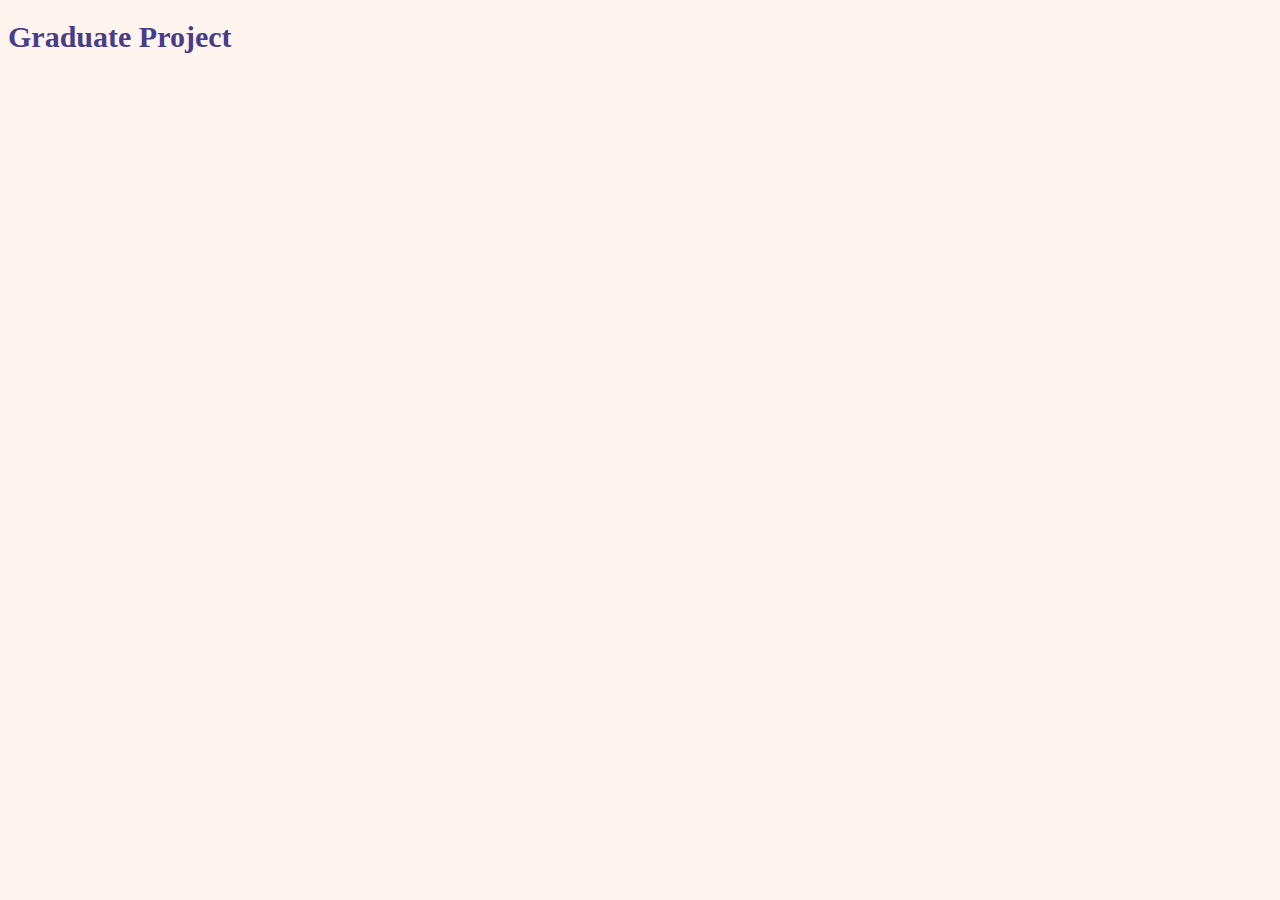
<file: GraduateProject.html>
<!DOCTYPE html>
<html lang="en" dir="ltr">
  <head>
    <meta charset="utf-8">
    <title>Graduate Project</title>
  </head>
  <link rel="stylesheet" href="style.css">
  <body>
    <h1><strong>Graduate Project</strong></h1>
  </body>
</html>
</file>
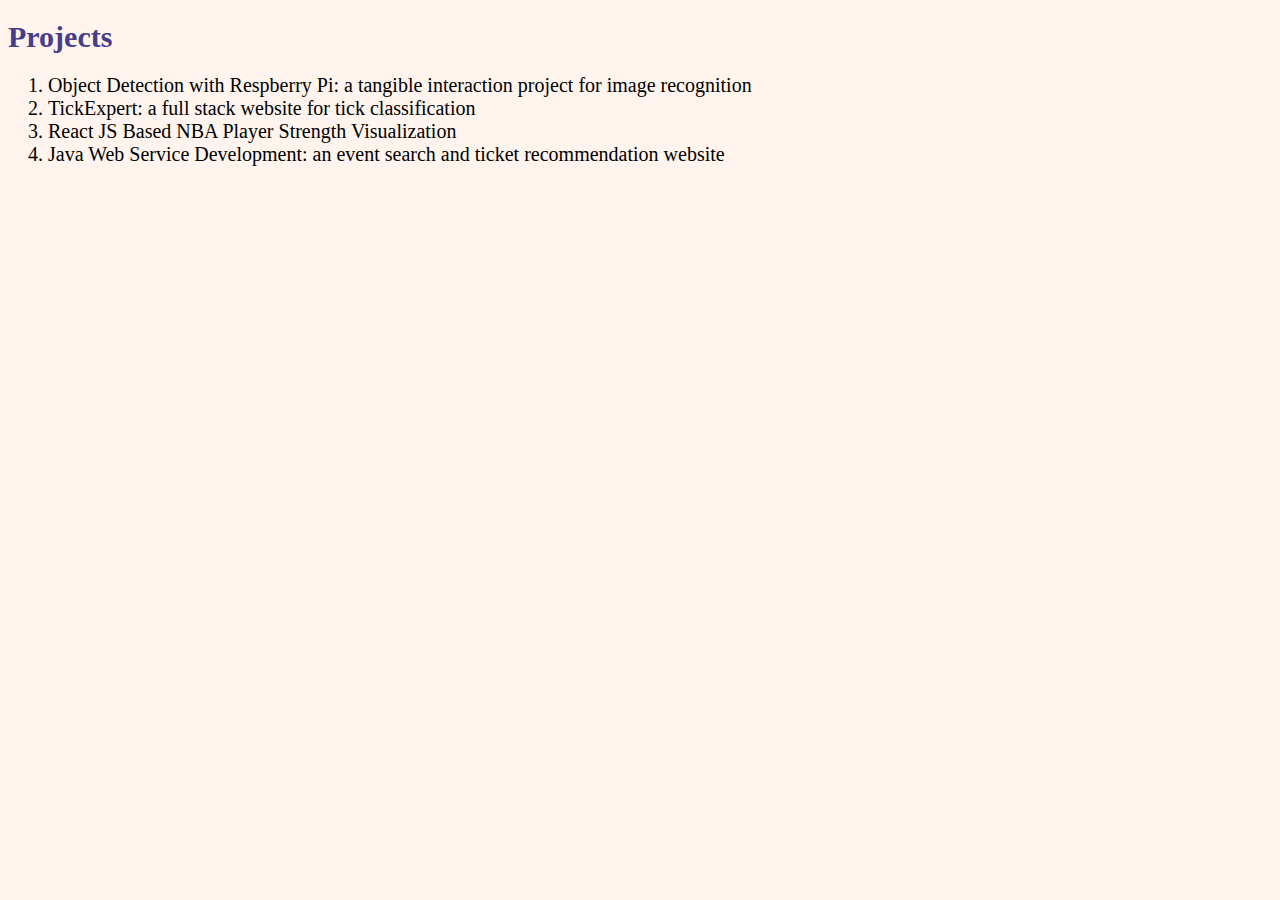
<file: projects.html>
<!DOCTYPE html>
<html lang="en" dir="ltr">

<head>
  <meta charset="utf-8">
  <title>Projects</title>
  <link rel="stylesheet" href="style.css">
</head>

<body>
  <h1><strong>Projects</strong></h1>
  <ol>
    <li>
      Object Detection with Respberry Pi: a tangible interaction project for image recognition
    </li>
    <li>
      TickExpert: a full stack website for tick classification
    </li>
    <li>
      React JS Based NBA Player Strength Visualization
    </li>
    <li>
      Java Web Service Development: an event search and ticket recommendation website
    </li>
  </ol>
  <hr />
</body>

</html>
</file>
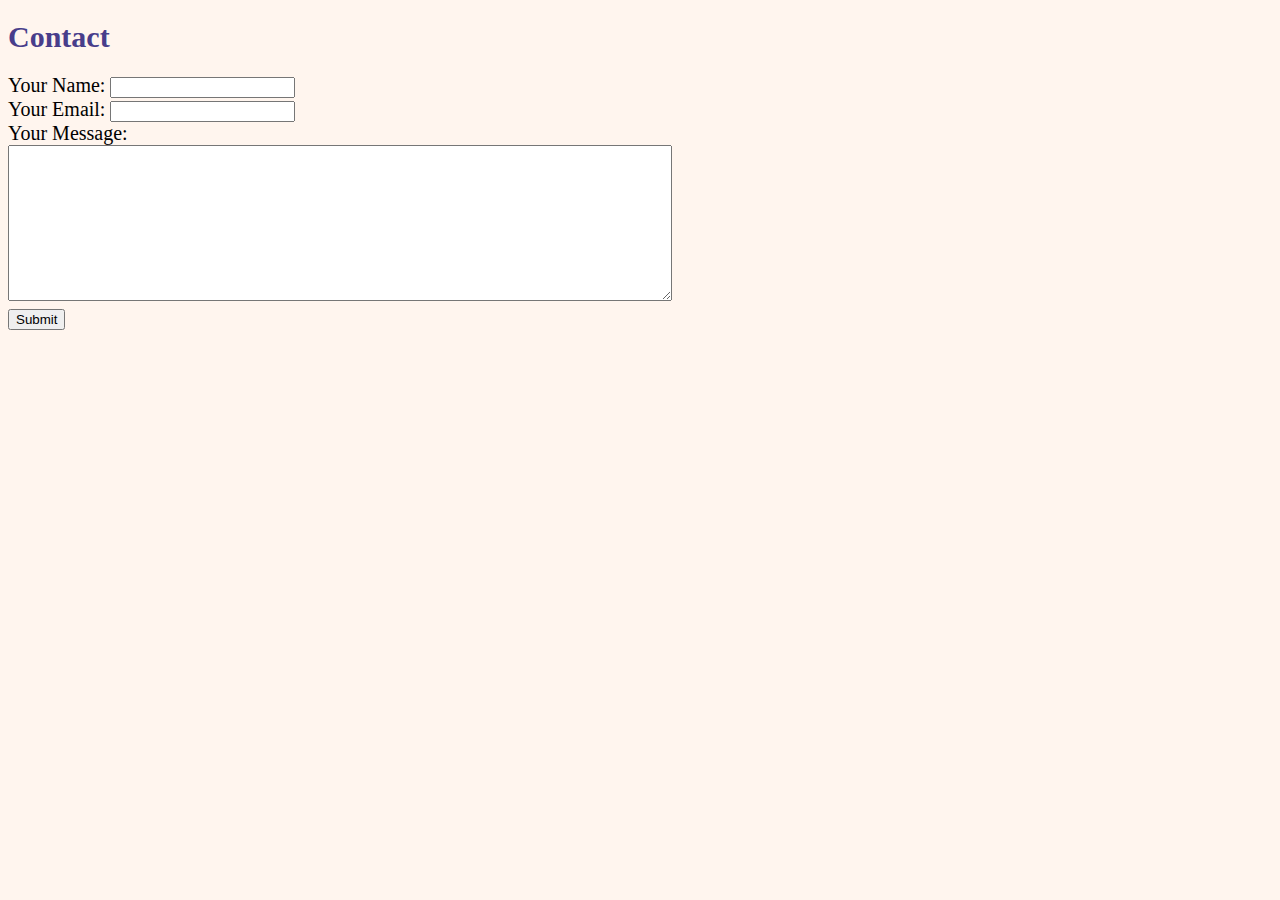
<file: HTML-Personal Website/contact.html>
<!DOCTYPE html>
<html lang="en" dir="ltr">
  <head>
    <meta charset="utf-8">
    <title>Contact Me</title>
    <link rel="stylesheet" href="style.css">
  </head>
  <body>
    <h1><strong>Contact</strong></h1>
    <p></p>
    <p></p>
    <form action="mailto:liwumass@gmail.com" method="post" enctype="text/plain">
      <label for="">Your Name: </label>
      <input type="text" name="yourName" value=""><br>
      <label for="">Your Email:</label>
      <input type="email" name="yourEmail" value=""><br>
      <label for="">Your Message:</label><br>
      <textarea name="yourMessage" rows="10" cols="80"></textarea><br>
      <input type="submit" name=""><br>
    </form>
  </body>
</html>
</file>
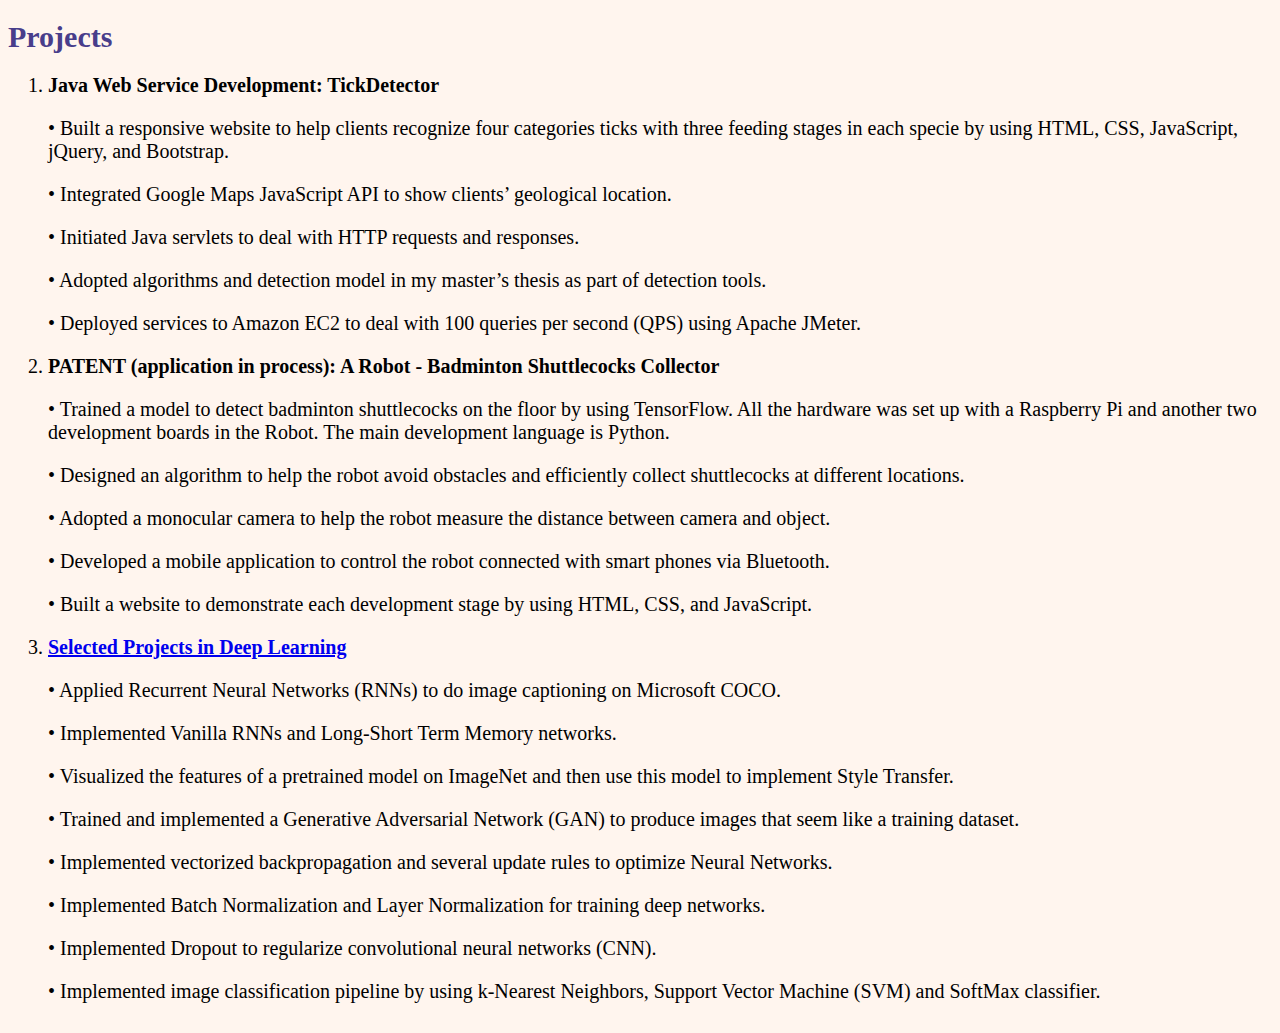
<file: HTML-Personal Website/projects.html>
<!DOCTYPE html>
<html lang="en" dir="ltr">

<head>
  <meta charset="utf-8">
  <title>Projects</title>
  <link rel="stylesheet" href="style.css">
</head>

<body>
  <h1><strong>Projects</strong></h1>
  <ol>

    <li>
      <p><strong>Java Web Service Development: TickDetector</p></strong>
      <p>• Built a responsive website to help clients recognize four categories ticks with three feeding stages in each specie by using HTML, CSS, JavaScript, jQuery, and Bootstrap.</p>
      <p>• Integrated Google Maps JavaScript API to show clients’ geological location.</p>
      <p>• Initiated Java servlets to deal with HTTP requests and responses.</p>
      <p>• Adopted algorithms and detection model in my master’s thesis as part of detection tools.</p>
      <p>• Deployed services to Amazon EC2 to deal with 100 queries per second (QPS) using Apache JMeter.</p>
    </li>
    <li>
      <p><strong>PATENT (application in process): A Robot - Badminton Shuttlecocks Collector</strong></p>
      <p>• Trained a model to detect badminton shuttlecocks on the floor by using TensorFlow. All the hardware was set up with a Raspberry Pi and another two development boards in the Robot. The main development language is Python.</p>
      <p>• Designed an algorithm to help the robot avoid obstacles and efficiently collect shuttlecocks at different locations.</p>
      <p>• Adopted a monocular camera to help the robot measure the distance between camera and object.</p>
      <p>• Developed a mobile application to control the robot connected with smart phones via Bluetooth.</p>
      <p>• Built a website to demonstrate each development stage by using HTML, CSS, and JavaScript.</p>
    </li>
    <li>
      <p><strong><a href="https://github.com/liwumass/DeepLearning_ComputerVision">Selected Projects in Deep Learning</a></strong></p>
      <p>• Applied Recurrent Neural Networks (RNNs) to do image captioning on Microsoft COCO.</p>
      <p>• Implemented Vanilla RNNs and Long-Short Term Memory networks.</p>
      <p>• Visualized the features of a pretrained model on ImageNet and then use this model to implement Style Transfer.</p>
      <p>• Trained and implemented a Generative Adversarial Network (GAN) to produce images that seem like a training dataset.</p>
      <p>• Implemented vectorized backpropagation and several update rules to optimize Neural Networks.</p>
      <p>• Implemented Batch Normalization and Layer Normalization for training deep networks.</p>
      <p>• Implemented Dropout to regularize convolutional neural networks (CNN).</p>
      <p>• Implemented image classification pipeline by using k-Nearest Neighbors, Support Vector Machine (SVM) and SoftMax classifier.</p>
    </li>
  </ol>
  <hr />
</body>

</html>
</file>
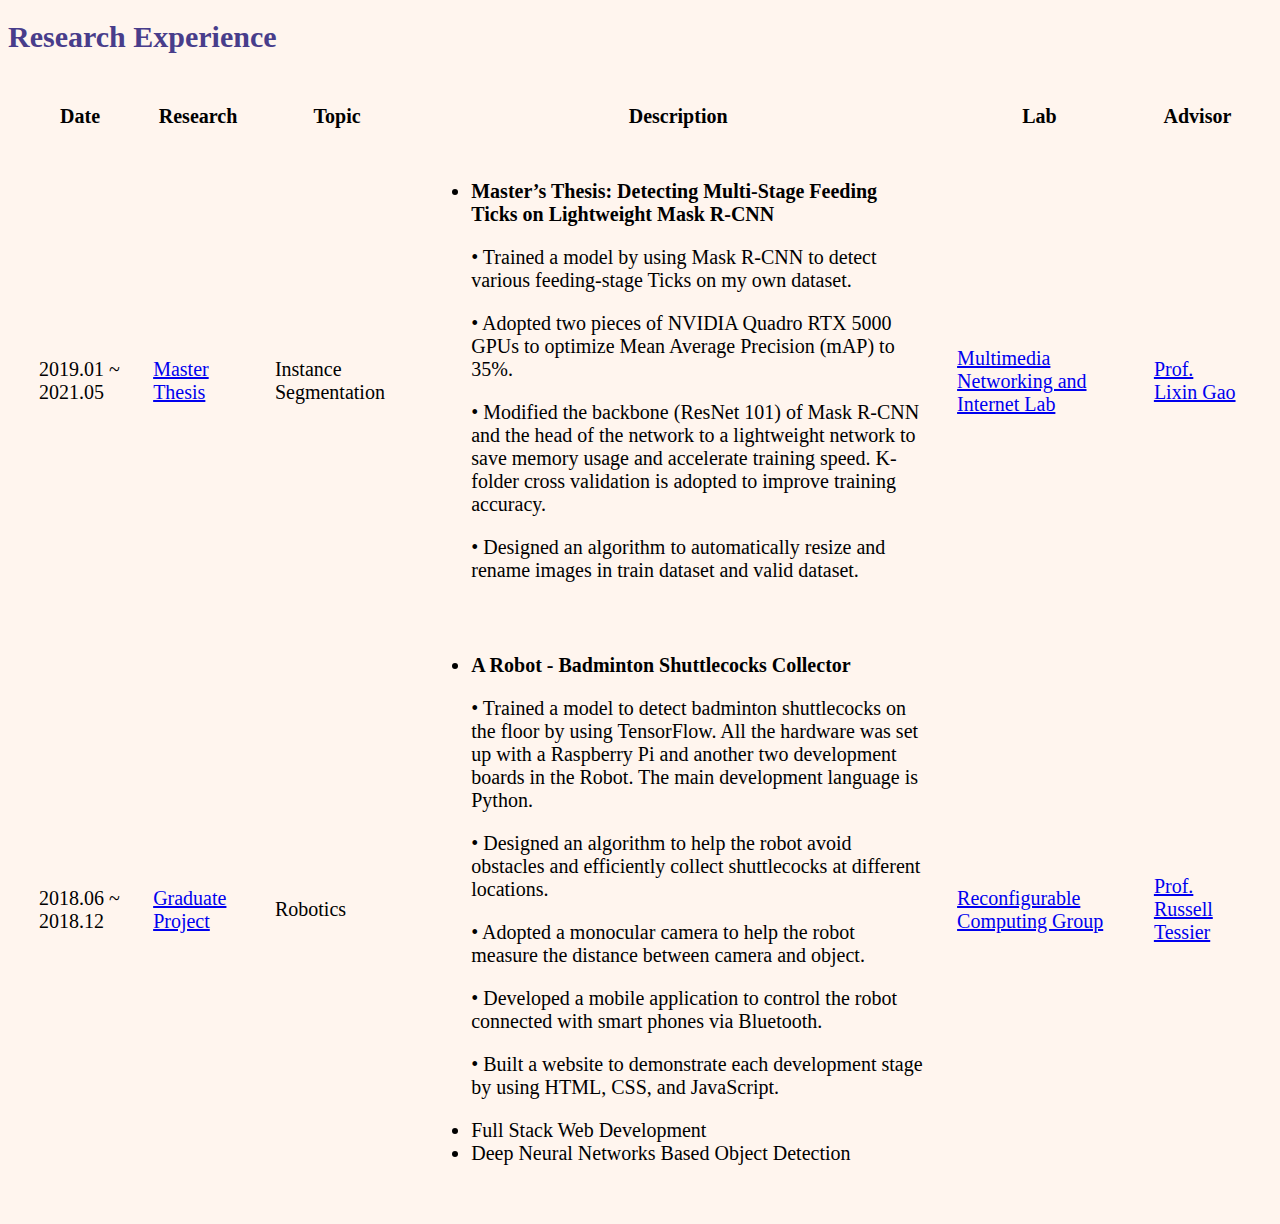
<file: HTML-Personal Website/Research.html>
<!DOCTYPE html>
<html lang="en" dir="ltr">

<head>
  <meta charset="utf-8">
  <title>Research Experience</title>
  <link rel="stylesheet" href="style.css">
</head>

<body>
  <h1><strong>Research Experience</strong></h1>
  <table cellspacing="30">
    <thead>
      <tr>
        <th scope="col">
          Date
        </th>
        <th scope="col">
          Research
        </th>
        <th scope="col">
          Topic
        </th>
        <th scope="col">
          Description
        </th>
        <th scope="col">
          Lab
        <th scope="col">
          Advisor
        </th>
      </tr>
    </thead>
    <tbody>
      <tr>
        <td>
          2019.01 ~ 2021.05
        </td>
        <td>
          <a href="MasterThesis.html">Master Thesis</a>
        </td>
        <td>
          Instance Segmentation
        </td>
        <td>
          <ul>
            <li>
              <p><strong>Master’s Thesis: Detecting Multi-Stage Feeding Ticks on Lightweight Mask R-CNN</p></strong>
              <p>• Trained a model by using Mask R-CNN to detect various feeding-stage Ticks on my own dataset.</p>
              <p>• Adopted two pieces of NVIDIA Quadro RTX 5000 GPUs to optimize Mean Average Precision (mAP) to 35%.</p>
              <p>• Modified the backbone (ResNet 101) of Mask R-CNN and the head of the network to a lightweight network to save memory usage and accelerate training speed. K-folder cross validation is adopted to improve training accuracy.</p>
              <p>• Designed an algorithm to automatically resize and rename images in train dataset and valid dataset.</p>
            </li>
          </ul>
        </td>
        <td>
          <a href="http://rio.ecs.umass.edu/publication/index.html">Multimedia Networking and Internet Lab</a>
        </td>
        <td>
          <a href="https://ece.umass.edu/faculty/lixin-gao">Prof. Lixin Gao</a>
        </td>
      </tr>
      <tr>
        <td>
          2018.06 ~ 2018.12
        </td>
        <td>
          <a href="GraduateProject.html">Graduate Project</a>
        </td>
        <td>
          Robotics
        </td>
        <td>
          <ul>
            <li>
              <p><strong>A Robot - Badminton Shuttlecocks Collector</p></strong>

              <p>• Trained a model to detect badminton shuttlecocks on the floor by using TensorFlow. All the hardware was set up with  a Raspberry Pi and another two development boards in the Robot. The main development language is Python.</p>

              <p>• Designed an algorithm to help the robot avoid obstacles and efficiently collect shuttlecocks at different locations.</p>

              <p>• Adopted a monocular camera to help the robot measure the distance between camera and object.</p>

              <p>• Developed a mobile application to control the robot connected with smart phones via Bluetooth.</p>

              <p>• Built a website to demonstrate each development stage by using HTML, CSS, and JavaScript.</p>
            </li>
            <li>
              Full Stack Web Development
            </li>
            <li>
              Deep Neural Networks Based Object Detection
            </li>
          </ul>
        </td>
        <td>
          <a href="http://www.ecs.umass.edu/ece/tessier/rcg/index.html?_ga=2.226493405.1720806681.1587506444-205276692.1587506444">Reconfigurable Computing Group</a>
        </td>
        <td>
          <a href="https://ece.umass.edu/faculty/russell-tessier">Prof. Russell Tessier</a>
        </td>
      </tr>
    </tbody>
    <tfoor>

    </tfoor>
  </table>
</body>

</html>
</file>
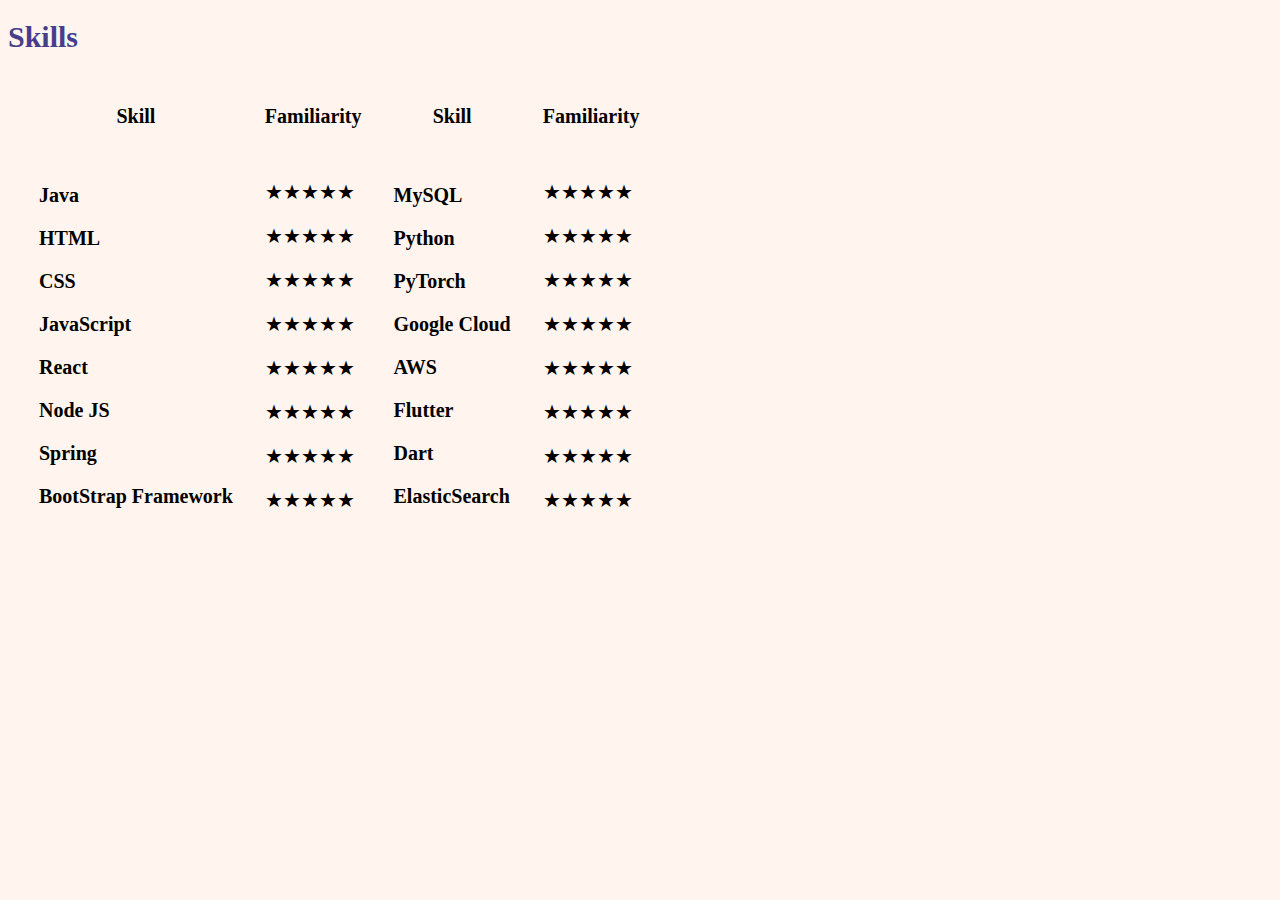
<file: HTML-Personal Website/skills.html>
<!DOCTYPE html>
<html lang="en" dir="ltr">

<head>
  <meta charset="utf-8">
  <title>Skills</title>
  <link rel="stylesheet" href="style.css">
</head>

<body>
  <h1><strong>Skills</strong></h1>
  <table cellspacing="30">
    <thead>
      <tr>
        <th scope="col">
          Skill
        </th>
        <th scope="col">
          Familiarity
        </th>
        <th scope="col">
          Skill
        </th>
        <th scope="col">
          Familiarity
        </th>
      </tr>
    </thead>

    <tr>
      <td><strong>
          <p>Java</p>
          <p>HTML</p>
          <P>CSS</P>
          <P>JavaScript</P>
          <p>React</p>
          <p>Node JS</p>
          <p>Spring</p>
          <p>BootStrap Framework</p>
        </strong>
      </td>

      <td>
        <p>★★★★★</p>
        <p>★★★★★</p>
        <p>★★★★★</p>
        <p>★★★★★</p>
        <p>★★★★★</p>
        <p>★★★★★</p>
        <p>★★★★★</p>
        <p>★★★★★</p>
      </td>

      <td><strong>
          <p>MySQL</p>
          <p>Python</p>
          <p>PyTorch</p>
          <p>Google Cloud</p>
          <p>AWS</p>
          <p>Flutter</p>
          <p>Dart</p>
          <p>ElasticSearch</p>
        </strong>
      </td>

      <td>
        <p>★★★★★</p>
        <p>★★★★★</p>
        <p>★★★★★</p>
        <p>★★★★★</p>
        <p>★★★★★</p>
        <p>★★★★★</p>
        <p>★★★★★</p>
        <p>★★★★★</p>
      </td>
    </tr>
  </table>
</body>

</html>
</file>
<file: style.css>
/********TAG SELECTORS********/
body {
  background-color: #fff5ee;
  font-size: 20px;
}

h1 {
  color:#483d8b;
  font-size:30px;
}

h2{
  color:#483d8b;
}
p{
  font-size: 20px;
}

hr {
  background-color:none;
  border-style:none;
  border-top-style: none;
  border-color:none;
  border-width:0px;
  height:0px;
  width:auto;
}
/********TAG SELECTORS********/

/*
img:hover {
  background-color: lightblue;
}
*/

/********CLASS SELECTORS********/
/*A Class works for several instances.*/
.profile {
  background-color:lightgreen;
}

.robot {
  background-color:lightgrey;
}
/********CLASS SELECTORS********/

/********ID SELECTORS********/
/* ID is for single instance.*/
/*
#heading {
  color:lightpink;
}
*/
</file>
<file: HTML-Personal Website/style.css>
/********TAG SELECTORS********/
body {
  background-color: #fff5ee;
  font-size: 20px;
}

h1 {
  color:#483d8b;
  font-size:30px;
}

h2{
  color:#483d8b;
}
p{
  font-size: 20px;
}

hr {
  background-color:none;
  border-style:none;
  border-top-style: none;
  border-color:none;
  border-width:0px;
  height:0px;
  width:auto;
}
/********TAG SELECTORS********/

/*
img:hover {
  background-color: lightblue;
}
*/

/********CLASS SELECTORS********/
/*A Class works for several instances.*/
.profile {
  background-color:lightgreen;
}

.robot {
  background-color:lightgrey;
}
/********CLASS SELECTORS********/

/********ID SELECTORS********/
/* ID is for single instance.*/
/*
#heading {
  color:lightpink;
}
*/
</file>
